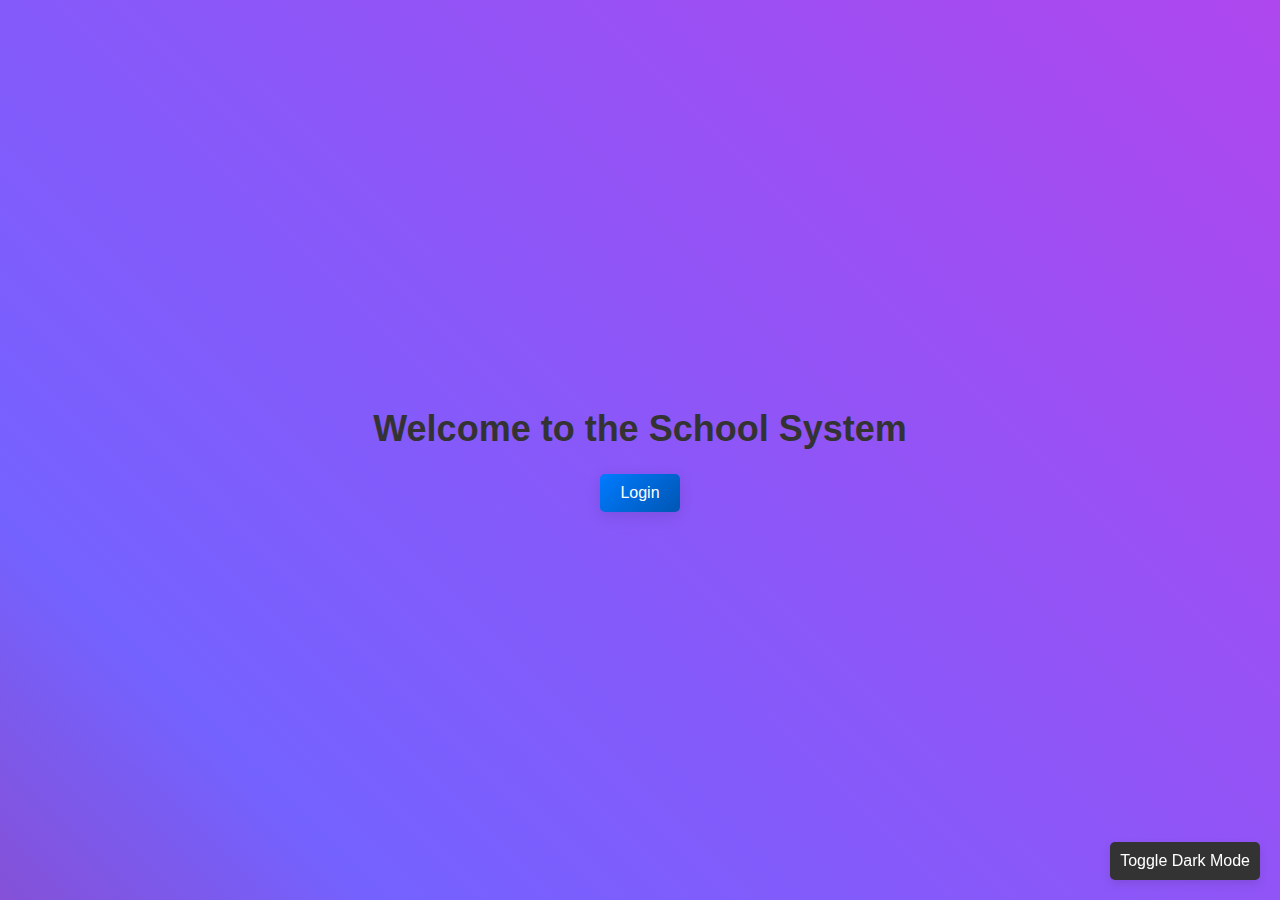
<file: index.html>
<!DOCTYPE html>
<html lang="en">
<head>
    <meta charset="UTF-8">
    <meta name="viewport" content="width=device-width, initial-scale=1.0">
    <title>School System</title>
    <link rel="stylesheet" href="style.css">
</head>
<body>
    <div class="container">
        <h1>Welcome to the School System</h1>
        <a href="login.html">Login</a>
    </div>

    <div id="darkModeToggle">Toggle Dark Mode</div>
    <script>
        
        const darkModeToggle = document.getElementById('darkModeToggle');
        const body = document.body;

        if (localStorage.getItem('darkMode') === 'enabled') {
            body.classList.add('dark-mode');
        }

        darkModeToggle.addEventListener('click', () => {
            body.classList.toggle('dark-mode');
            if (body.classList.contains('dark-mode')) {
                localStorage.setItem('darkMode', 'enabled');
            } else {
                localStorage.removeItem('darkMode');
            }
        });
    </script>
</body>
</html>
</file>
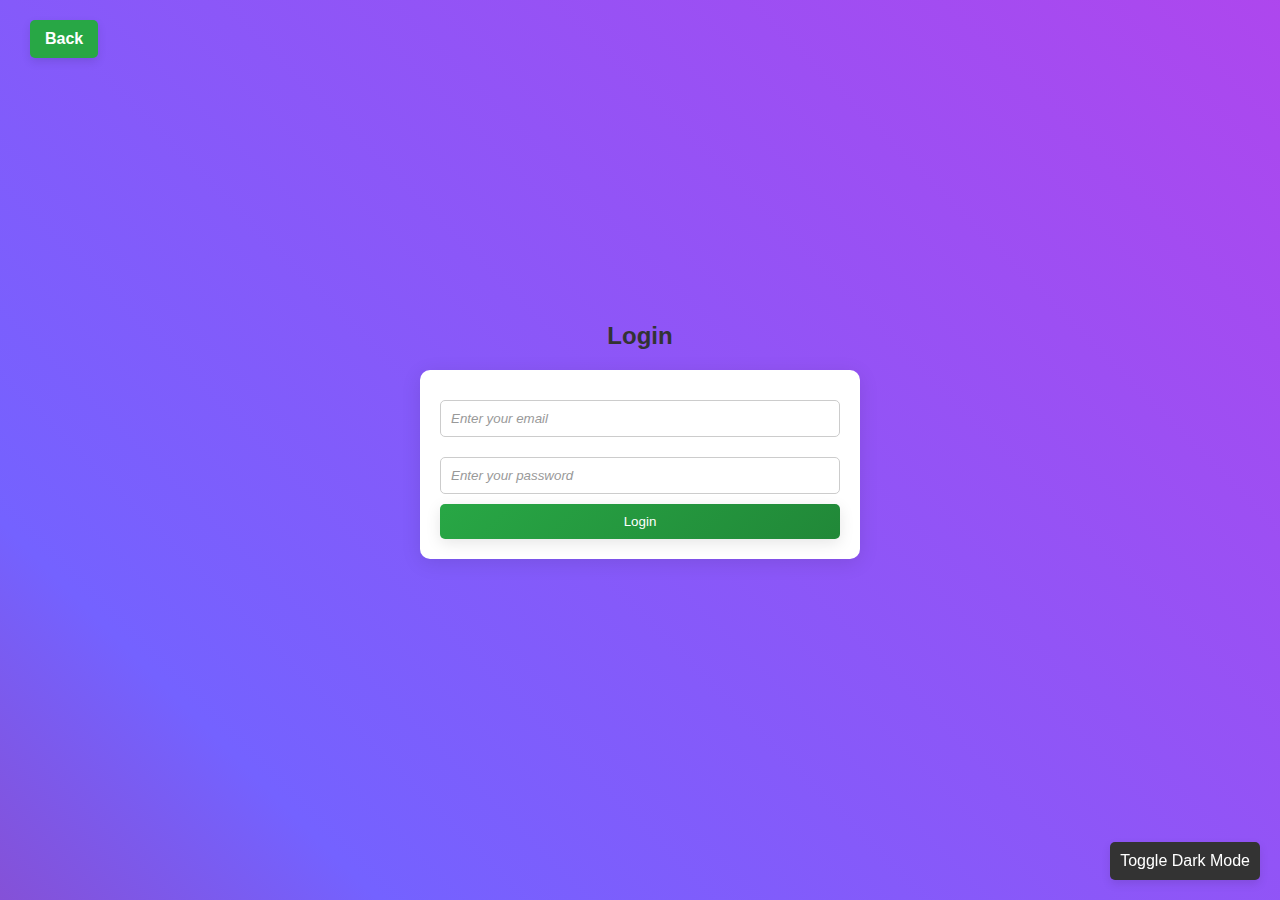
<file: dashboard.html>
<!DOCTYPE html>
<html lang="en">
<head>
    <meta charset="UTF-8">
    <meta name="viewport" content="width=device-width, initial-scale=1.0">
    <title>Dashboard</title>
    <link rel="stylesheet" href="style.css">
</head>
<body>
    <div class="container">
        <h2>Dashboard</h2>
        <p id="userInfo"></p>
        <button class="general-button" id="logoutButton">Log Out</button>
        <span id="viewTasks"> <a href="tasks.html">View Tasks</a></span>
        <span id="viewDiscussions"> | <a href="discussions.html">View Discussions</a></span>
        <span id="viewSubmissions" style="display: none;"> | <a href="viewsubmits.html">View Submissions</a></span>
    </div>

    <div id="darkModeToggle">Toggle Dark Mode</div>
    <script src="script.js"></script>
    <script>
        const currentUser = JSON.parse(localStorage.getItem('currentUser'));
        if (currentUser) {
            document.getElementById('userInfo').textContent = `Logged in as: ${currentUser.email}`;
            if (currentUser.role === 'teacher') {
                document.getElementById('viewSubmissions').style.display = 'inline';
            }
        } else {
            window.location.href = 'login.html';
        }

        document.getElementById('logoutButton').addEventListener('click', function() {
            localStorage.removeItem('currentUser');
            alert('You have been logged out.');
            window.location.href = 'login.html';
        });

        const darkModeToggle = document.getElementById('darkModeToggle');
        const body = document.body;

        if (localStorage.getItem('darkMode') === 'enabled') {
            body.classList.add('dark-mode');
        }

        darkModeToggle.addEventListener('click', () => {
            body.classList.toggle('dark-mode');
            if (body.classList.contains('dark-mode')) {
                localStorage.setItem('darkMode', 'enabled');
            } else {
                localStorage.removeItem('darkMode');
            }
        });

        window.onload = function() {
            updateNotifications();
        };
    </script>
</body>
</html>
</file>
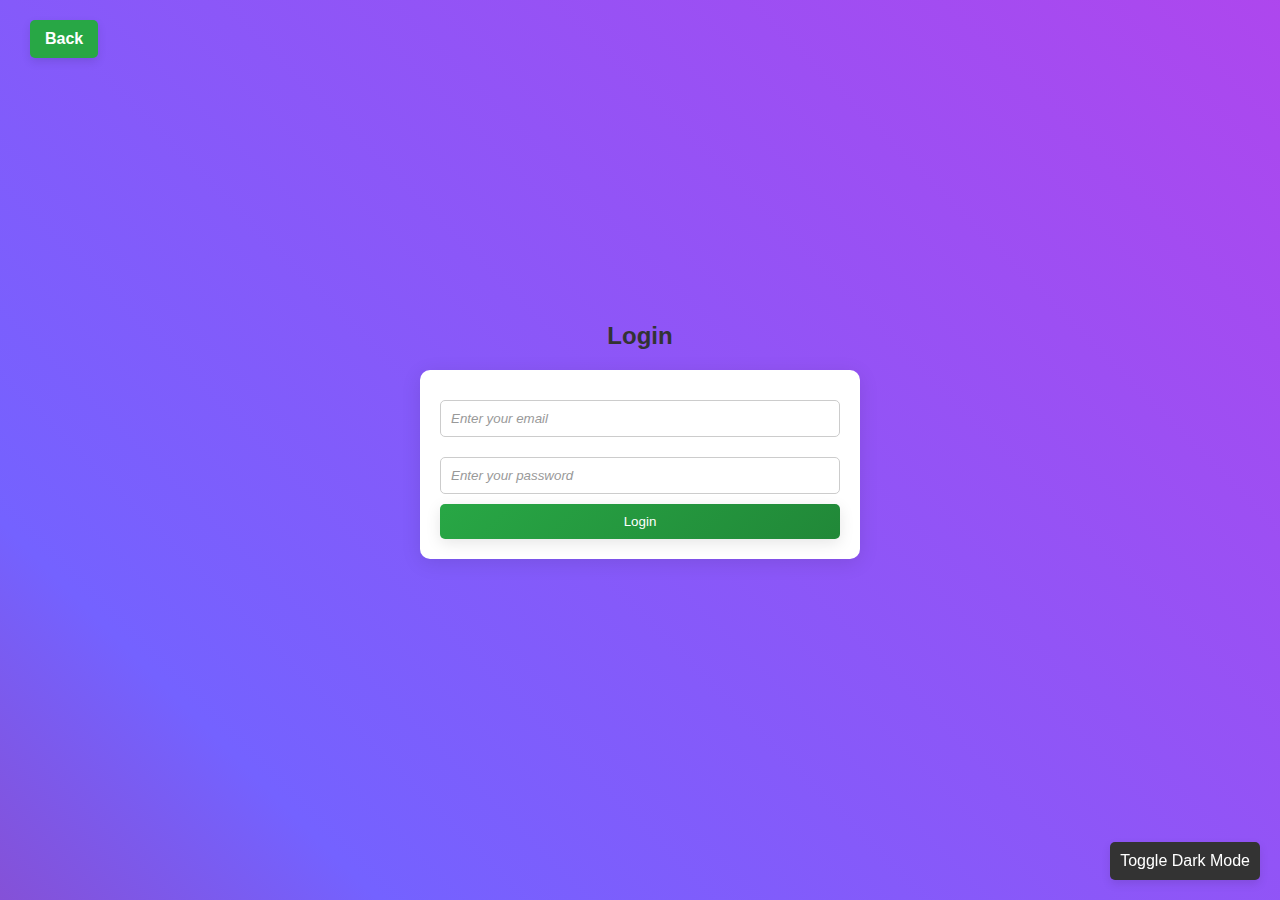
<file: discussions.html>
<!DOCTYPE html>
<html lang="en">
<head>
    <meta charset="UTF-8">
    <meta name="viewport" content="width=device-width, initial-scale=1.0">
    <title>Discussions</title>
    <link rel="stylesheet" href="style.css">
</head>
<body>
    <a href="#" id="backButton" onclick="history.back();">Back</a>

    <div class="container">
        <h2>Discussions</h2>
        <p id="userInfo"></p>
        <button class="general-button" id="logoutButton">Log Out</button>
        <div id="discussionsContainer"></div>
        <form id="discussionForm">
            <input type="text" id="discussionText" placeholder="Enter your discussion">
            <button class="general-button" type="submit">Post Discussion</button>
        </form>
    </div>
    <div id="darkModeToggle">Toggle Dark Mode</div>

    <script src="script.js"></script>
    <script>
        const currentUser = JSON.parse(localStorage.getItem('currentUser'));
        if (currentUser) {
            document.getElementById('userInfo').textContent = `Logged in as: ${currentUser.email}`;
        } else {
            window.location.href = 'login.html';
        }
        document.getElementById('logoutButton').addEventListener('click', function() {
            localStorage.removeItem('currentUser');
            alert('You have been logged out.');
            window.location.href = 'login.html';
        });

        const darkModeToggle = document.getElementById('darkModeToggle');
        const body = document.body;

        if (localStorage.getItem('darkMode') === 'enabled') {
            body.classList.add('dark-mode');
        }

        darkModeToggle.addEventListener('click', () => {
            body.classList.toggle('dark-mode');
            if (body.classList.contains('dark-mode')) {
                localStorage.setItem('darkMode', 'enabled');
            } else {
                localStorage.removeItem('darkMode');
            }
        });
        window.onload = function() {
            updateNotifications();
        };
    </script>
</body>
</html>
</file>
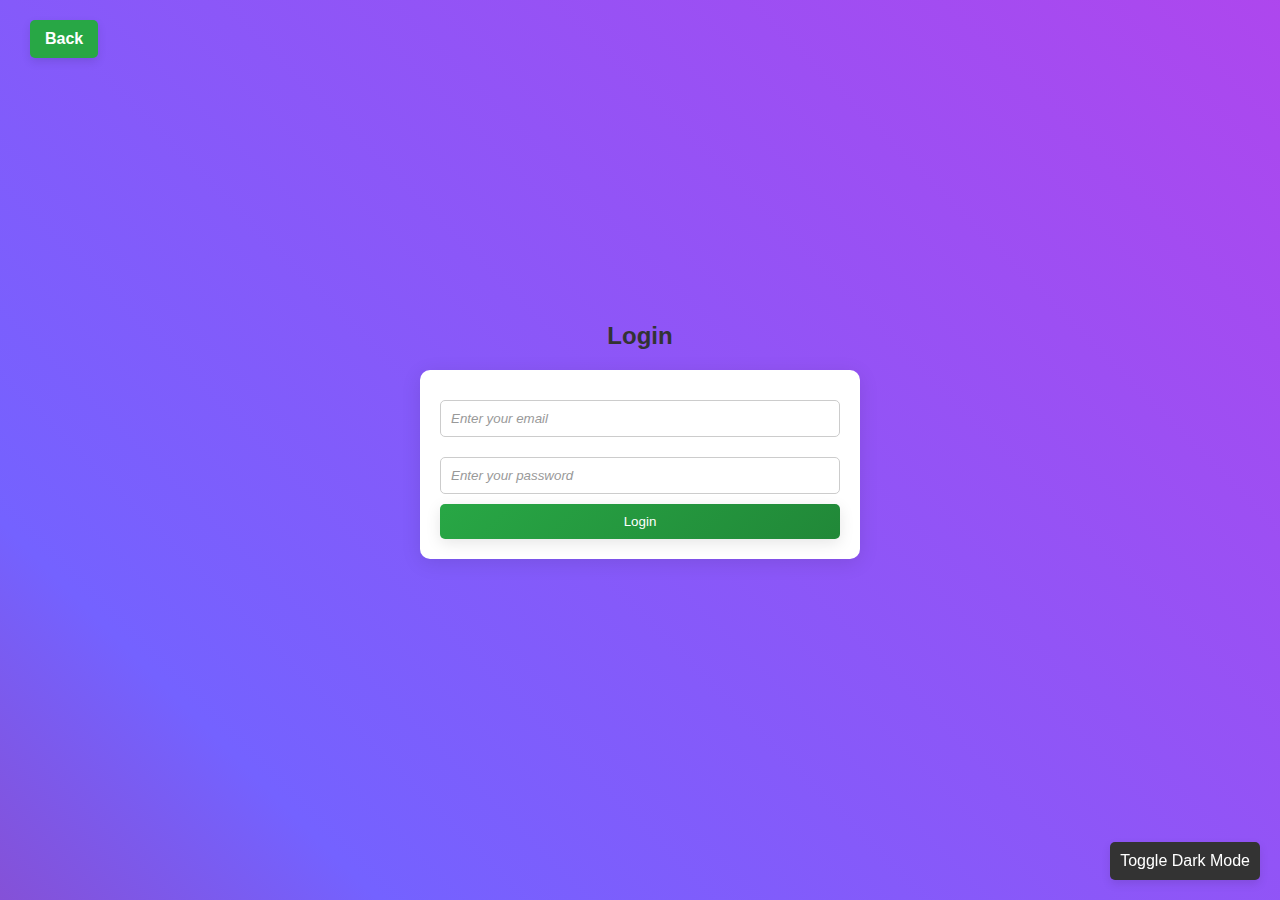
<file: login.html>
<!DOCTYPE html>
<html lang="en">
<head>
    <meta charset="UTF-8">
    <meta name="viewport" content="width=device-width, initial-scale=1.0">
    <title>Login</title>
    <link rel="stylesheet" href="style.css">
</head>
<body>
    <a href="#" id="backButton" onclick="history.back();">Back</a>

    <div class="container">
        <h2>Login</h2>
        <form id="loginForm">
            <input type="email" id="loginEmail" placeholder="Enter your email" required>
            <input type="password" id="loginPassword" placeholder="Enter your password" required>
            <button class="general-button" type="submit">Login</button>
        </form>
    </div>
    <div id="darkModeToggle">Toggle Dark Mode</div>

    <script src="script.js"></script>
    <script>
        const darkModeToggle = document.getElementById('darkModeToggle');
        const body = document.body;

        if (localStorage.getItem('darkMode') === 'enabled') {
            body.classList.add('dark-mode');
        }
        darkModeToggle.addEventListener('click', () => {
            body.classList.toggle('dark-mode');
            if (body.classList.contains('dark-mode')) {
                localStorage.setItem('darkMode', 'enabled');
            } else {
                localStorage.removeItem('darkMode');
            }
        });
    </script>
</body>
</html>
</file>
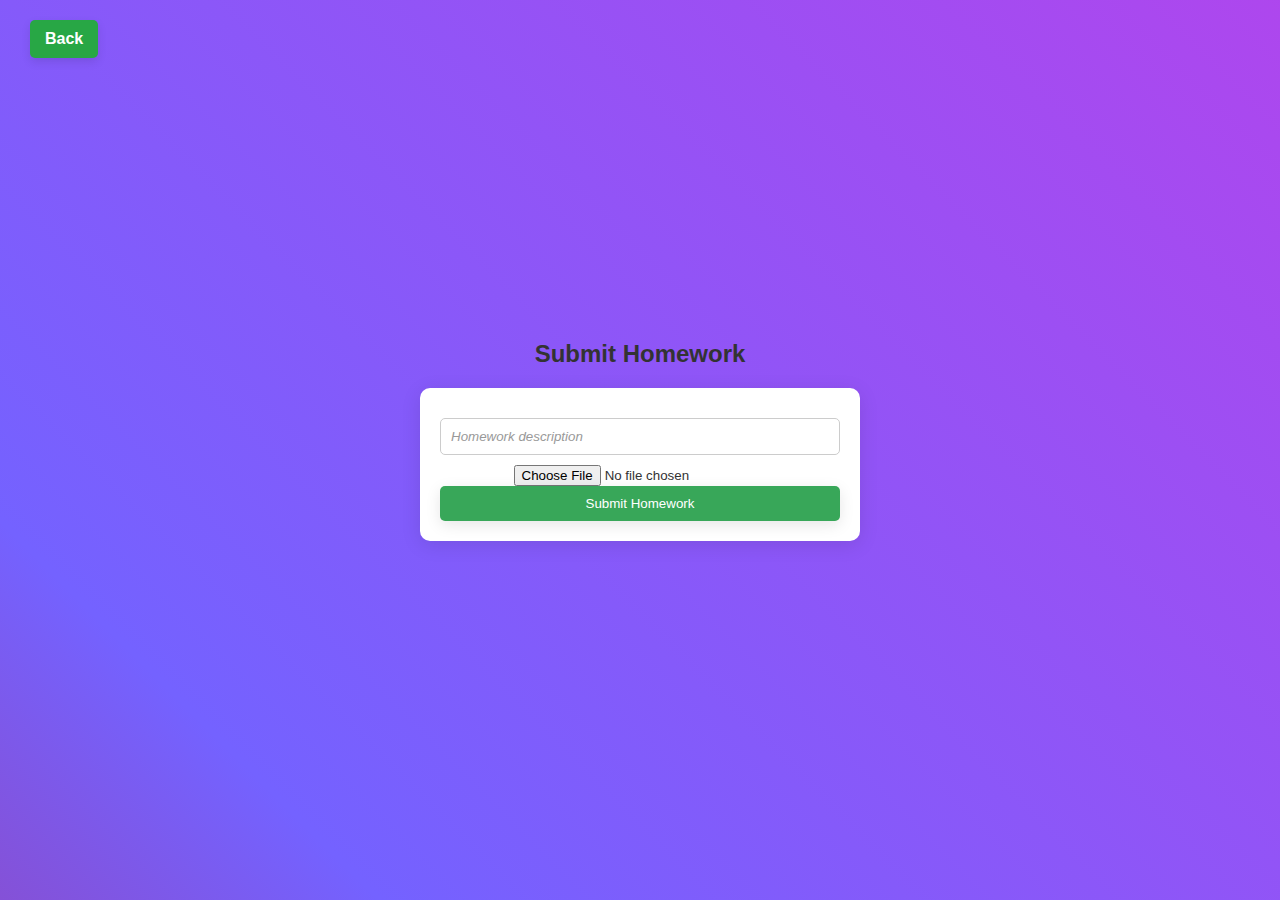
<file: submitwork.html>
<!DOCTYPE html>
<html lang="en">
<head>
    <meta charset="UTF-8">
    <meta name="viewport" content="width=device-width, initial-scale=1.0">
    <title>Submit Homework</title>
    <link rel="stylesheet" href="style.css">
</head>
<body>
    <!-- Back Button -->
    <a href="#" id="backButton" onclick="history.back();">Back</a>

    <div class="container">
        <h2>Submit Homework</h2>
        <form id="homeworkForm">
            <input type="text" id="homeworkDescription" placeholder="Homework description" required>
            <input type="file" id="homeworkFile" required>
            <button type="submit">Submit Homework</button>
        </form>
    </div>

    <script src="script.js"></script>
    <script>
        const urlParams = new URLSearchParams(window.location.search);
        const taskIndex = urlParams.get('task'); // This is a string
        const currentUser = JSON.parse(localStorage.getItem('currentUser'));

        document.getElementById('homeworkForm').addEventListener('submit', function(event) {
            event.preventDefault();

            const description = document.getElementById('homeworkDescription').value.trim();
            const fileInput = document.getElementById('homeworkFile');
            const file = fileInput.files[0];

            if (!description || !file) {
                alert('Please provide both description and file.');
                return;
            }

            // Get the current date and time
            const submissionTimestamp = new Date().toISOString();

            // Read the file as base64 data to store it in localStorage
            const reader = new FileReader();
            reader.onloadend = function () {
                const fileData = reader.result;

                let submittedHomework = JSON.parse(localStorage.getItem('submittedHomework')) || {};

                if (!submittedHomework[currentUser.email]) {
                    submittedHomework[currentUser.email] = {};
                }

                const taskKey = taskIndex.toString();

                // Save homework submission data with the timestamp
                submittedHomework[currentUser.email][taskKey] = {
                    description,
                    fileName: file.name,
                    fileData: fileData,  // Store the base64 encoded file data
                    status: 'submitted',
                    submissionTime: submissionTimestamp // Store submission time
                };

                localStorage.setItem('submittedHomework', JSON.stringify(submittedHomework));

                alert('Homework submitted successfully!');
                window.location.href = 'tasks.html';
            };

            reader.readAsDataURL(file); // Read the file
        });
    </script>
</body>
</html>
</file>
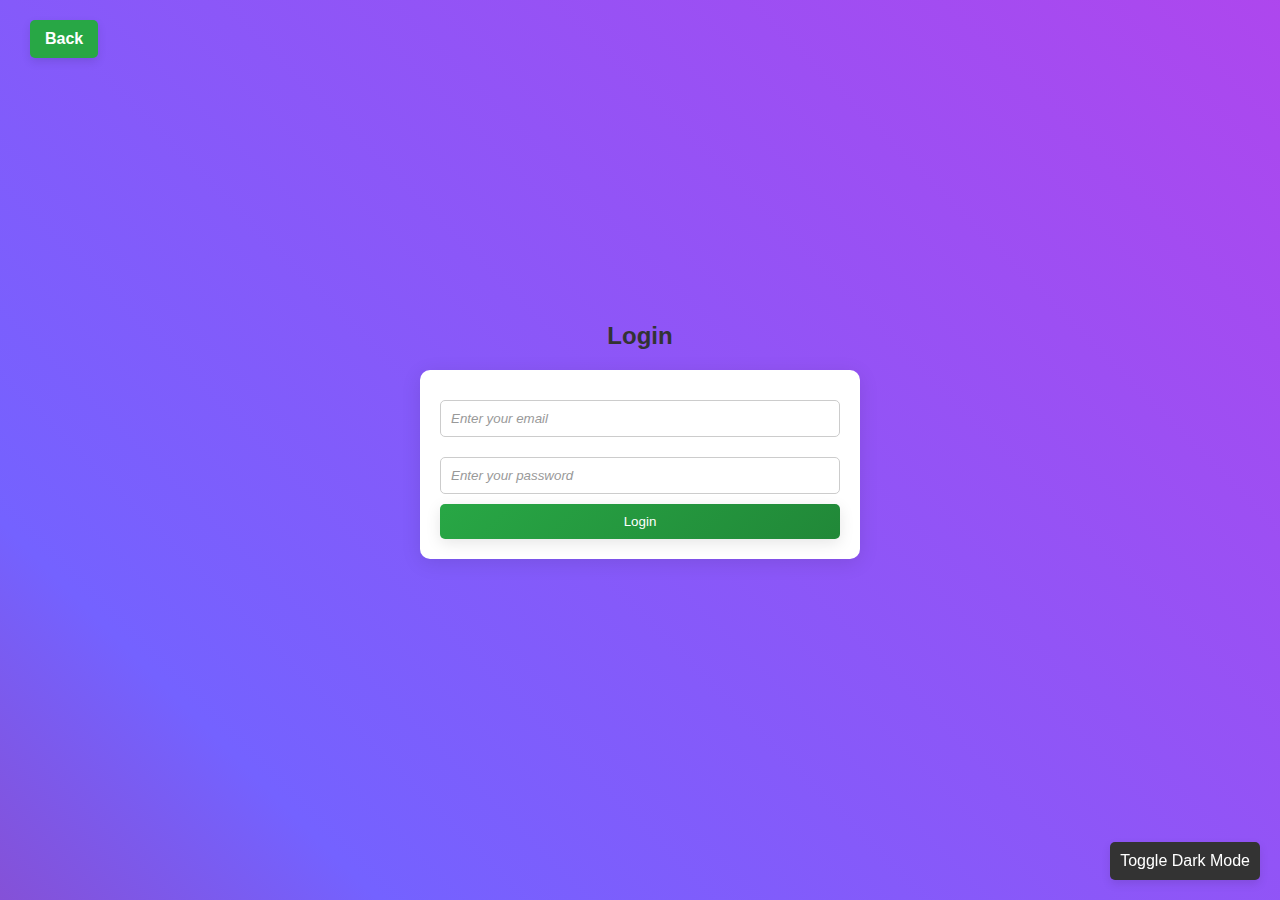
<file: tasks.html>
<!DOCTYPE html>
<html lang="en">
<head>
    <meta charset="UTF-8">
    <meta name="viewport" content="width=device-width, initial-scale=1.0">
    <title>Tasks</title>
    <link rel="stylesheet" href="style.css">
</head>
<body>
    <!-- Back Button -->
    <a href="#" id="backButton" onclick="history.back();">Back</a>

    <div class="container">
        <h2>Tasks</h2>
        <p id="userInfo"></p>
        <button class="general-button" id="logoutButton">Log Out</button>
        <div id="tasksContainer"></div>
        
        <!-- Only show this form if the user is a teacher -->
        <form id="taskForm" style="display:none;">
            <input type="text" id="taskText" placeholder="Enter new task" required>
            <label for="taskDeadline">Select Deadline:</label>
            <input type="date" id="taskDeadline" required>
            <button class="general-button" type="submit">Add Task</button>
        </form>
    </div>

    <!-- Dark Mode Toggle Button -->
    <div id="darkModeToggle">Toggle Dark Mode</div>

    <script src="script.js"></script>
    <script>
        // Show the current user's email
        const currentUser = JSON.parse(localStorage.getItem('currentUser'));
        if (currentUser) {
            document.getElementById('userInfo').textContent = `Logged in as: ${currentUser.email}`;
            // Show the task form only for teachers
            if (currentUser.role === 'teacher') {
                document.getElementById('taskForm').style.display = 'block';
                loadTasksForTeacher(); // Load tasks for teacher
            } else {
                loadTasksForStudent(currentUser.email); // Load tasks for student
            }
        } else {
            window.location.href = 'login.html'; // Redirect to login if no user is logged in
        }

        // Load tasks for teachers
        function loadTasksForTeacher() {
            const tasks = JSON.parse(localStorage.getItem('tasks')) || [];
            const tasksContainer = document.getElementById('tasksContainer');
            tasksContainer.innerHTML = ''; // Clear the container

            // Display tasks
            tasks.forEach(task => {
                const taskElement = document.createElement('div');
                taskElement.classList.add('task-item');

                // Format the timestamp to a readable date and time
                const formattedDate = new Date(task.timestamp).toLocaleString();
                const deadlineDate = new Date(task.deadline).toLocaleDateString();

                taskElement.innerHTML = `
                    <p><strong>Task:</strong> ${task.text}</p>
                    <p class="published-on"><strong>Published On:</strong> ${formattedDate}</p>
                    <p class="published-on"><strong>Deadline:</strong> ${deadlineDate}</p>
                `;

                const taskId = task.id;

                // Add delete and update buttons for teacher
                const deleteButton = document.createElement('button');
                deleteButton.textContent = 'Delete';
                deleteButton.className = 'delete-button';
                deleteButton.onclick = function() {
                    deleteTask(taskId); // Use taskId
                };

                const updateButton = document.createElement('button');
                updateButton.textContent = 'Update';
                updateButton.className = 'update-button';
                updateButton.onclick = function() {
                    updateTask(taskId); // Use taskId
                };

                taskElement.appendChild(deleteButton);
                taskElement.appendChild(updateButton);
                tasksContainer.appendChild(taskElement);
            });

            // If no tasks exist, display a message
            if (tasks.length === 0) {
                tasksContainer.innerHTML = '<p>No tasks available</p>';
            }
        }

        // Load tasks for students
        function loadTasksForStudent(email) {
            const tasks = JSON.parse(localStorage.getItem('tasks')) || [];
            const submittedHomework = JSON.parse(localStorage.getItem('submittedHomework')) || {};
            const tasksContainer = document.getElementById('tasksContainer');
            tasksContainer.innerHTML = '';  // Clear the container

            tasks.forEach(task => {
                const taskElement = document.createElement('div');
                taskElement.classList.add('task-item');

                // Format the timestamp and deadline to readable formats
                const formattedDate = new Date(task.timestamp).toLocaleString();
                const deadlineDate = new Date(task.deadline).toLocaleDateString();
                const currentDate = new Date();
                const deadlineDateTime = new Date(task.deadline); // Deadline as a Date object

                taskElement.innerHTML = `
                    <p><strong>Task:</strong> ${task.text}</p>
                    <p class="published-on"><small><strong>Published On:</strong> ${formattedDate}</small></p>
                    <p class="published-on"><small><strong>Deadline:</strong> ${deadlineDate}</small></p>
                `;

                const taskId = task.id;

                // Check if homework has been submitted and if so, check its status
                let homeworkStatus = undefined;
                if (submittedHomework[email] && submittedHomework[email][taskId]) {
                    homeworkStatus = submittedHomework[email][taskId].status;
                }

                const submitButton = document.createElement('button');

                if (currentDate > deadlineDateTime) {
                    submitButton.textContent = 'Deadline Passed';
                    submitButton.disabled = true; // Disable button as the deadline has passed
                    submitButton.classList.add('rejected-button');
                } else if (homeworkStatus === 'accepted') {
                    submitButton.textContent = 'Completed';
                    submitButton.disabled = true; // Already completed
                    submitButton.classList.add('accepted-button');
                } else if (homeworkStatus === 'rejected') {
                    submitButton.textContent = 'Rejected';
                    submitButton.classList.add('rejected-button');
                    submitButton.onclick = function() {
                        window.location.href = `submitwork.html?task=${taskId}`; // Use taskId
                    };
                } else if (homeworkStatus === 'submitted') {
                    submitButton.textContent = 'Pending Review';
                    submitButton.disabled = true; // Submitted but not yet reviewed
                    submitButton.classList.add('pending-button');
                } else {
                    submitButton.textContent = 'Submit Homework';
                    submitButton.classList.add('submit-button');
                    submitButton.onclick = function() {
                        window.location.href = `submitwork.html?task=${taskId}`; // Use taskId
                    };
                }

                taskElement.appendChild(submitButton);
                tasksContainer.appendChild(taskElement);
            });
        }

        // Logout button logic
        document.getElementById('logoutButton').addEventListener('click', function() {
            localStorage.removeItem('currentUser'); // Clear the current user from localStorage
            alert('You have been logged out.');
            window.location.href = 'login.html'; // Redirect to the login page
        });

        // Dark mode toggle logic
        const darkModeToggle = document.getElementById('darkModeToggle');
        const body = document.body;

        // Check for saved dark mode preference in localStorage
        if (localStorage.getItem('darkMode') === 'enabled') {
            body.classList.add('dark-mode');
        }

        // Toggle dark mode
        darkModeToggle.addEventListener('click', () => {
            body.classList.toggle('dark-mode');
            if (body.classList.contains('dark-mode')) {
                localStorage.setItem('darkMode', 'enabled');
            } else {
                localStorage.removeItem('darkMode');
            }
        });

        // Load notifications when page is loaded
        window.onload = function() {
            updateNotifications();
        };
    </script>
</body>
</html>
</file>
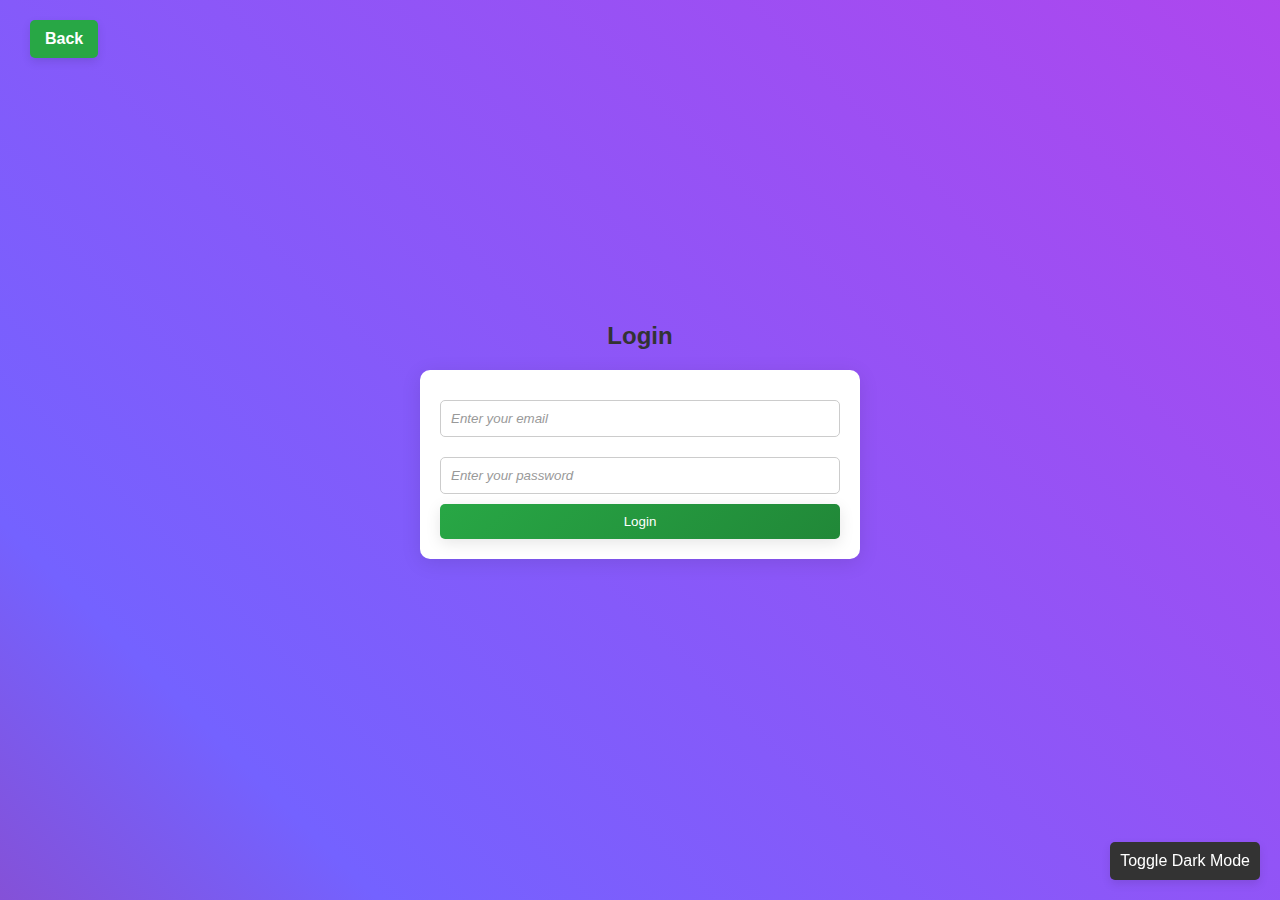
<file: viewsubmits.html>
<!DOCTYPE html>
<html lang="en">
<head>
    <meta charset="UTF-8">
    <title>View Submissions</title>
    <link rel="stylesheet" href="style.css">
</head>
<body>
    <a href="#" id="backButton" onclick="history.back();">Back</a>

    <div class="container">
        <h2>Submitted Homework</h2>
        <div id="submittedContainer"></div>
    </div>

    <!-- Dark Mode Toggle Button -->
    <div id="darkModeToggle">Toggle Dark Mode</div>

    <script>
        // Dark mode logic
        const darkModeToggle = document.getElementById('darkModeToggle');
        const body = document.body;

        // Check if dark mode is saved in localStorage
        if (localStorage.getItem('darkMode') === 'enabled') {
            body.classList.add('dark-mode');
        }

        darkModeToggle.addEventListener('click', () => {
            body.classList.toggle('dark-mode');
            if (body.classList.contains('dark-mode')) {
                localStorage.setItem('darkMode', 'enabled');
            } else {
                localStorage.removeItem('darkMode');
            }
        });

        // Function to get task text by taskId
        function getTaskTextById(taskId) {
            const tasks = JSON.parse(localStorage.getItem('tasks')) || [];
            const task = tasks.find(task => task.id === taskId);
            return task ? task.text : 'Task not found';
        }

        // Check user role and load submitted homework only for teachers
        const currentUser = JSON.parse(localStorage.getItem('currentUser'));

        if (currentUser && currentUser.role === 'teacher') {
            const submittedHomework = JSON.parse(localStorage.getItem('submittedHomework')) || {};
            const submittedContainer = document.getElementById('submittedContainer');

            for (const email in submittedHomework) {
                for (const taskId in submittedHomework[email]) {
                    const homework = submittedHomework[email][taskId];

                    // Check if homework status is 'submitted'
                    if (homework.status === 'submitted') {
                        const submissionTime = new Date(homework.submissionTime).toLocaleString(); // Format the submission time
                        const homeworkElement = document.createElement('div');
                        homeworkElement.innerHTML = `
                            <p><strong>Email:</strong> ${email}</p>
                            <p><strong>Task:</strong> ${getTaskTextById(taskId)}</p>
                            <p><strong>Description:</strong> ${homework.description}</p>
                            <p><strong>Submitted On:</strong> ${submissionTime}</p>
                            <a href="${homework.fileData}" download="${homework.fileName}" class="general-button">Download File</a>
                            <button class="accept-button" onclick="acceptHomework('${email}', '${taskId}')">Accept</button>
                            <button class="reject-button" onclick="rejectHomework('${email}', '${taskId}')">Reject</button>
                        `;
                        submittedContainer.appendChild(homeworkElement);
                    }
                }
            }

            function acceptHomework(email, taskId) {
                let submittedHomework = JSON.parse(localStorage.getItem('submittedHomework'));
                submittedHomework[email][taskId].status = 'accepted';
                localStorage.setItem('submittedHomework', JSON.stringify(submittedHomework));
                location.reload();
            }

            function rejectHomework(email, taskId) {
                let submittedHomework = JSON.parse(localStorage.getItem('submittedHomework'));
                submittedHomework[email][taskId].status = 'rejected';
                localStorage.setItem('submittedHomework', JSON.stringify(submittedHomework));
                location.reload();
            }
        } else {
            alert('You do not have permission to view this page.');
            window.location.href = 'dashboard.html'; // Redirect non-teachers to dashboard
        }
    </script>
</body>
</html>
</file>
<file: style.css>
body {
    font-family: 'Arial', sans-serif;
    background: linear-gradient(45deg, #d2001a, #7462ff, #ba41ea,#23d5ab);
    background-size: 300% 300%;
    animation: color 12s ease-in-out infinite;
    color: #333;
    margin: 0;
    padding: 0;
    display: flex;
    justify-content: center;
    align-items: center;
    min-height: 100vh;
    transition: background 0.5s ease, color 0.5s ease;
}

h1, h2 {
    color: inherit;
    text-align: center;
}

a {
    color: #fff;
    background: linear-gradient(135deg, #007bff, #0056b3);
    padding: 10px 20px;
    text-decoration: none;
    border-radius: 5px;
    transition: all 0.3s ease;
    display: inline-block;
    margin: 0 10px;
    box-shadow: 0 4px 15px rgba(0, 0, 0, 0.1);
}

a:hover {
    background: linear-gradient(135deg, #0056b3, #003e80);
    transform: translateY(-3px);
}

.dark-mode {
    background: linear-gradient(135deg, #333, #555);
    color: #f1f1f1;
}

.dark-mode a,
.dark-mode button {
    background: linear-gradient(135deg, #38a759, #38a759);
}

.dark-mode a:hover,
.dark-mode button:hover {
    background: linear-gradient(135deg, #38a759, #38a759);
}

.dark-mode #backButton {
    background: #38a759;
}

.dark-mode #backButton:hover {
    background: #38a759;
}

.dark-mode input[type="text"],
.dark-mode input[type="password"] {
    background-color: #e9e9e9;
    color: #fff;
    border: 1px solid #f1f1f1;
}

.dark-mode #tasksContainer, .dark-mode #discussionsContainer {
    background: #e9e9e9;
    box-shadow: 0 4px 20px rgba(0, 0, 0, 0.3);
}

#backButton {
    position: absolute;
    top: 20px;
    left: 20px;
    background: #28a745;
    color: #fff;
    padding: 10px 15px;
    border-radius: 5px;
    text-decoration: none;
    font-weight: bold;
    transition: background-color 0.3s ease, transform 0.3s ease;
    box-shadow: 0 4px 10px rgba(0, 0, 0, 0.1);
    z-index: 10;
}

#backButton:hover {
    background: #1e7e34;
    transform: translateY(-2px);
}

#darkModeToggle {
    position: fixed;
    bottom: 20px;
    right: 20px;
    background: #333;
    color: #fff;
    padding: 10px;
    border-radius: 5px;
    cursor: pointer;
    transition: background-color 0.3s ease, transform 0.3s ease;
    box-shadow: 0 4px 10px rgba(0, 0, 0, 0.1);
    z-index: 10;
}

#darkModeToggle:hover {
    background: #555;
    transform: translateY(-3px);
}

form {
    background: #fff;
    padding: 20px;
    border-radius: 10px;
    box-shadow: 0 4px 20px rgba(0, 0, 0, 0.1);
    max-width: 400px;
    width: 100%;
    margin: 20px auto;
    transition: transform 0.3s ease, background-color 0.5s ease;
}

form:hover {
    transform: translateY(-5px);
}

input[type="text"], input[type="password"] {
    width: 100%;
    padding: 10px;
    margin: 10px 0;
    border: 1px solid #ccc;
    border-radius: 5px;
    box-sizing: border-box;
    transition: border 0.3s ease, background-color 0.5s ease, color 0.5s ease;
}

/* Updated password and text input placeholders */
input[type="text"]::placeholder,
input[type="password"]::placeholder {
    color: #999;
    font-style: italic;
}

input[type="text"]:focus,
input[type="password"]:focus {
    border: 1px solid #66a6ff;
    background-color: #f1f9ff;
}

input[type="text"], input[type="email"] {
    width: 100%;
    padding: 10px;
    margin: 10px 0;
    border: 1px solid #ccc;
    border-radius: 5px;
    box-sizing: border-box;
    transition: border 0.3s ease, background-color 0.5s ease, color 0.5s ease;
}

/* Updated password and text input placeholders */
input[type="text"]::placeholder,
input[type="email"]::placeholder {
    color: #999;
    font-style: italic;
}

input[type="text"]:focus,
input[type="email"]:focus {
    border: 1px solid #66a6ff;
    background-color: #f1f9ff;
}

/* Button Styles */
button {
    width: 100%;
    padding: 10px;
    background-color: #38a759;
    color: #fff;
    border: none;
    border-radius: 5px;
    cursor: pointer;
    transition: all 0.3s ease;
    box-shadow: 0 4px 15px rgba(0, 0, 0, 0.1);
}

button.general-button {
    width: 100%;
    padding: 10px;
    background: linear-gradient(135deg, #28a745, #218838);
    color: #fff;
    border: none;
    border-radius: 5px;
    cursor: pointer;
    transition: all 0.3s ease;
    box-shadow: 0 4px 15px rgba(0, 0, 0, 0.1);
}

button.general-button:hover {
    background: linear-gradient(135deg, #218838, #1e7e34);
    transform: translateY(-3px);
}

button.delete-button {
    background: linear-gradient(135deg, #dc3545, #c82333);
    margin-top: 10px;
}

button.delete-button:hover {
    background: linear-gradient(135deg, #c82333, #a71d2a);
}

#viewSubmissions a {
    color: #fff;
    background: linear-gradient(135deg, #007bff, #0056b3);
    padding: 10px 20px;
    text-decoration: none;
    border-radius: 5px;
    transition: all 0.3s ease;
}

#viewSubmissions a:hover {
    background: linear-gradient(135deg, #0056b3, #003e80);
}

#viewDiscussions a {
    color: #fff;
    background: linear-gradient(135deg, #007bff, #0056b3);
    padding: 10px 20px;
    text-decoration: none;
    border-radius: 5px;
    transition: all 0.3s ease;
}

#viewDiscussions a:hover {
    background: linear-gradient(135deg, #0056b3, #003e80);
}

#viewTasks a {
    color: #fff;
    background: linear-gradient(135deg, #007bff, #0056b3);
    padding: 10px 20px;
    text-decoration: none;
    border-radius: 5px;
    transition: all 0.3s ease;
}

#viewTasks a:hover {
    background: linear-gradient(135deg, #0056b3, #003e80);
}

/* Accept and Reject Buttons */
button.accept-button {
    background-color: #28a745;
    color: white;
    border: none;
    padding: 10px 15px;
    border-radius: 5px;
    margin: 5px;
    cursor: pointer;
    transition: background-color 0.3s ease;
}

button.accept-button:hover {
    background-color: #218838;
}

button.reject-button {
    background-color: #dc3545 !important;
    color: white;
    border: none;
    padding: 10px 15px;
    border-radius: 5px;
    margin: 5px;
    cursor: pointer;
    transition: background-color 0.3s ease;
}

button.reject-button:hover {
    background-color: #c82333 !important;
}

/* Style for rejected homework button or deadline passed */
.rejected-button {
    background-color: #dc3545; /* Red background */
    color: #fff; /* White text */
    border: none;
    padding: 10px 15px;
    border-radius: 5px;
    cursor: not-allowed; /* Indicate the button is disabled */
    opacity: 0.6; /* Make it look faded */
}

.rejected-button:hover {
    background-color: #c82333; /* Darker red on hover */
}

.submit-button {
    background: linear-gradient(135deg, #007bff, #0056b3);
    color: #fff; /* White text */
    border: none;
    padding: 10px 15px;
    border-radius: 5px;
    cursor: pointer;
    transition: background-color 2s ease;
}

.submit-button:hover {
    background: linear-gradient(135deg, #0056b3, #0056b3);
}

.published-on {
    font-size: 0.85em; /* Makes the published-on date smaller */
    color: #444; /* Makes the text color lighter */
}

.pending-button {
    background: linear-gradient(135deg, #007bff, #0056b3);
    color: #fff;
    border: none;
    padding: 10px 15px;
    border-radius: 5px;
    cursor: default;
    opacity: 0.7;
}

.pending-button:hover {
    background: linear-gradient(135deg, #0056b3, #003e80);
}

/* Container Styling */
.container {
    max-width: 600px;
    width: 100%;
    margin: 0 auto;
    padding: 20px;
    text-align: center;
    transition: background-color 0.5s ease;
}

.buttons-container {
    margin-top: 20px;
    display: flex;
    justify-content: center;
    gap: 20px;
}

#tasksContainer, #discussionsContainer {
    background: #fff;
    padding: 20px;
    border-radius: 15px;
    box-shadow: 0 4px 20px rgba(0, 0, 0, 0.1);
    max-width: 600px;
    width: 100%;
    margin: 20px auto;
    transition: transform 0.3s ease, background-color 0.5s ease;
}

#tasksContainer:hover, #discussionsContainer:hover {
    transform: translateY(-5px);
}

#tasksContainer p, #discussionsContainer p {
    background-color: #f8f9fa;
    padding: 15px;
    border-radius: 10px;
    margin: 10px 0;
    position: relative;
    display: flex;
    flex-direction: column;
    align-items: center;
    box-shadow: 0 2px 10px rgba(0, 0, 0, 0.05);
}

#tasksContainer button.update-button {
    margin-top: 10px;
}

@keyframes color {
    0%{
        background-position: 0 50%;
    }
    50%{
        background-position: 100% 50%;
    }
    100%{
        background-position: 0 50%;
    }
}

h2 {
    font-size: 24px;
    margin-top: 0;
}

h1 {
    font-size: 36px;
    margin-top: 20px;
}

p {
    line-height: 1.6;
}
</file>
